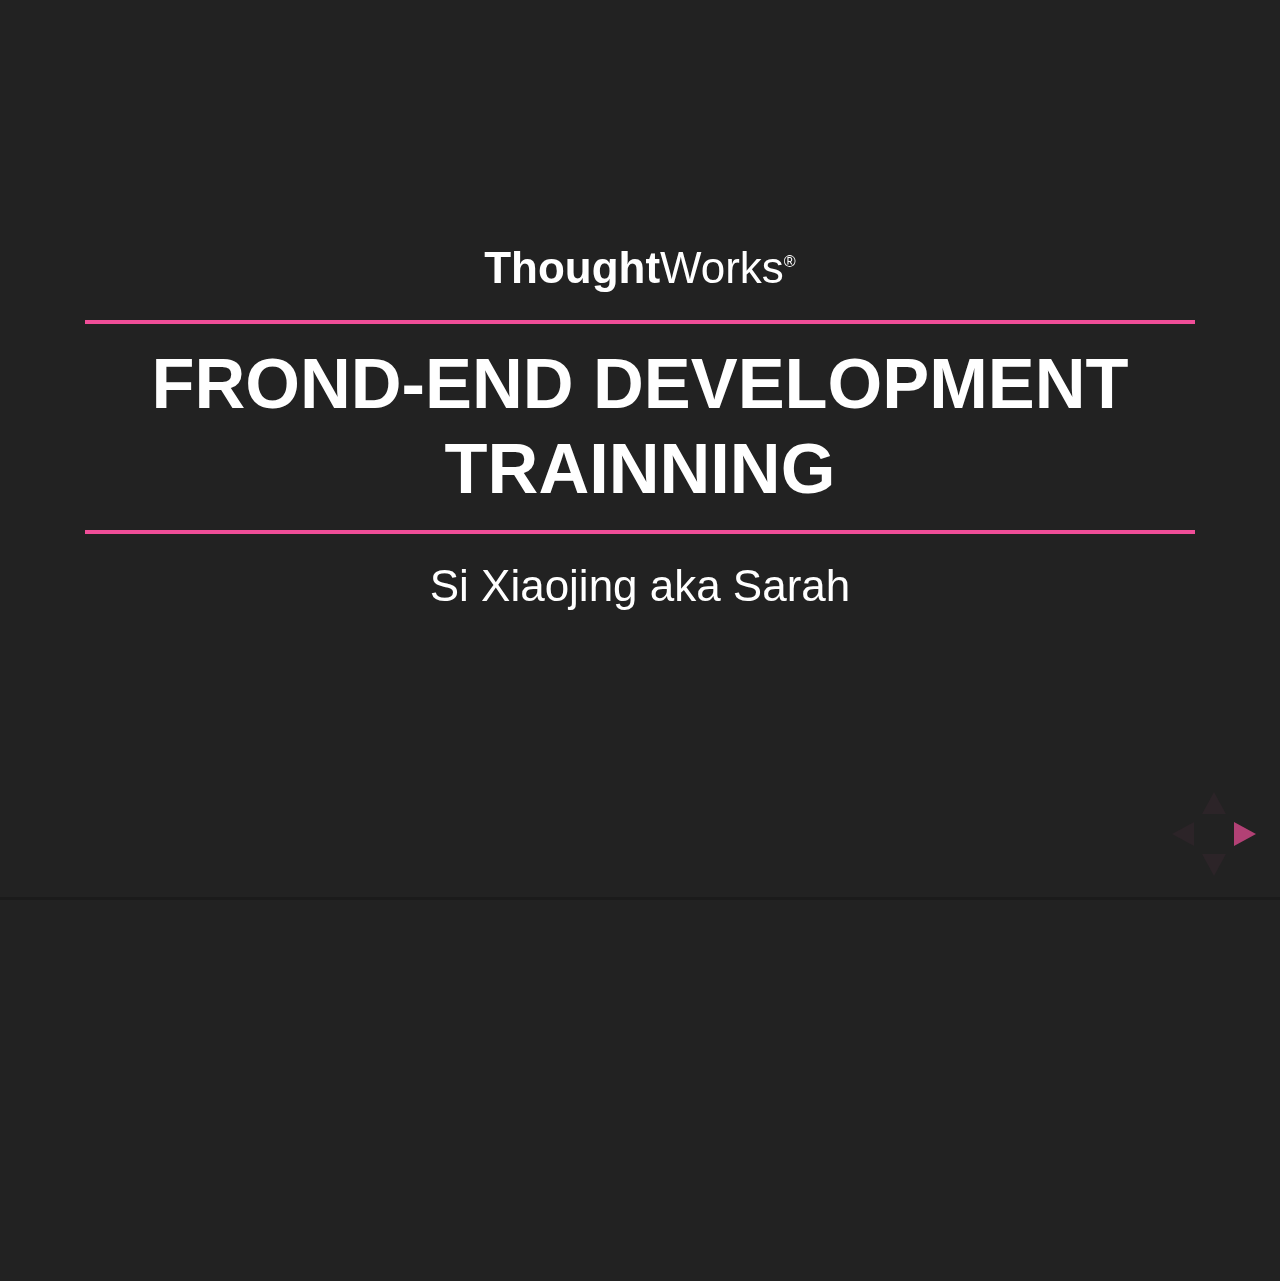
<file: index.html>
<!doctype html>
<html lang="en">

	<head>
		<meta charset="utf-8">

		<title>reveal.js - The HTML Presentation Framework</title>

		<meta name="description" content="A framework for easily creating beautiful presentations using HTML">
		<meta name="author" content="Hakim El Hattab">

		<meta name="apple-mobile-web-app-capable" content="yes" />
		<meta name="apple-mobile-web-app-status-bar-style" content="black-translucent" />

		<meta name="viewport" content="width=device-width, initial-scale=1.0, maximum-scale=1.0, user-scalable=no, minimal-ui">

		<link rel="stylesheet" href="css/reveal.css">
		<link rel="stylesheet" href="css/theme/black.css" id="theme">
		<link rel="stylesheet" href="css/pink-theme.css" id="theme">


		<!-- Code syntax highlighting -->
		<link rel="stylesheet" href="lib/css/zenburn.css">

		<!-- Printing and PDF exports -->
		<script>
			var link = document.createElement( 'link' );
			link.rel = 'stylesheet';
			link.type = 'text/css';
			link.href = window.location.search.match( /print-pdf/gi ) ? 'css/print/pdf.css' : 'css/print/paper.css';
			document.getElementsByTagName( 'head' )[0].appendChild( link );
		</script>

		<!--[if lt IE 9]>
		<script src="lib/js/html5shiv.js"></script>
		<![endif]-->
	</head>

	<body>

		<div class="reveal">

			<!-- Any section element inside of this container is displayed as a slide -->
			<div class="slides">
				<section>
					<p><strong>Thought</strong>Works<sup style="font-size: 14px">&reg;</sup></p>
					<h2>Frond-end development trainning</h2>
      		<p>Si Xiaojing aka Sarah</p>
				</section>

				<section>
					<h4>Agenda</h4>
					<table>
						<thead>
							<tr>
								<th></th>
								<th>Apr 8</th>
								<th>Apr 9</th>
								<th>Apr 10</th>
							</tr>
						</thead>
						<tbody>
							<tr>
								<td>Morning</td>
								<td><a href="js-101.html">Javascript 101</a></td>
								<td><a href="js-libraries.html">Javascript libraries</a></td>
								<td><a href="testable-js.html">Testable Javascript</a></td>
							</tr>
							<tr>
								<td>Afternoon</td>
								<td><a href="index.html#/3">Review HTML & CSS</a></td>
								<td><a href="oocss.html">OOCSS</a></td>
								<td>UI test</td>
							</tr>
						</tbody>
					</table>
				</section>

				<section>
					<h2>Ice breaker</h2>
					<div>20 mintues</div>
				</section>
				
				<section>
					<h2>Review HTML & CSS</h2>
				</section>

				<section>
					<section>
						<h3>Find Redundant css</h3>
					</section>
					<section>
						<div>No. 1</div>
							<div data-markdown>
								<script type="text/template">
								```xml
									<div>Hello world.</div>			
								```
								```CSS
									float: left;
									display: block;
									height: 100px;
									left: 100px;
									background-color: #f04e98;
								```
								</script>
							</div>	
							<a href="examples.html" target="_blank">Example</a>
					</section>
					<section>
						<div>No. 2</div>
						<div data-markdown>
							<script type="text/template">
							```html
								<span>Hello world.</span>			
							```
							```CSS
								height: 100px;
								width: 100px;
								line-height: 100px; 
								background-color: #f04e98;
							```
							</script>
						</div>	
						<a href="examples.html" target="_blank">Example</a>
					</section>
					<section>
						<div>No. 3</div>
						<div data-markdown>
							<script type="text/template">
							```html
								<span>Hello world.</span>			
							```
							```CSS
								position: absolute;
								display: block;
								top: 330px;
								width: 100px;
								right: 100px;
								line-height: 100px;  
							```
							</script>
						</div>	
						<p>
						<a href="examples.html" target="_blank">Example</a>
						</p>
						<span class="fragment">position absolute and fixed change element behaviour to an inline-block element, but position relative won't.</span>			
					</section>

				</section>

				<section>
					<section>
						<h3>Guess where is it</h3>
					</section>
					<section>
						<h4>No. 4</h4>
						<div data-markdown>
							<script type="text/template">
							```html
								<div>Hello world.</div>			
							```
							```CSS
								position: relative;
								float: right;
								right: 10px;
								top: 50px;
								left: 0;
								width: 100px;
								height: 100px;
								background-color: #f04e98;
							```
							</script>
						</div>	
						<img src="images/position1.jpg" height="200px" alt="">
						<img src="images/position2.jpg" alt="" height="200px">
						<img src="images/position3.jpg" alt="" height="200px">
						<div>
							<a href="examples.html" target="_blank">Example</a>
						</div>
						<small class="fragment">
							top, left attributes have higher priority than right, bottom.
						</small>

					</section>
					<section>
						<h4>No. 5</h4>
						<div data-markdown>
		          <script type="text/template">
		            ```html
		             	<div>You</div>
		             	<p style="float:left">I</p>
		             	<p>She</p>
		            ```
		          </script>							
						</div>					
						<ul >
							<li style="list-style:none">A. Left side of You</li>
							<li style="list-style:none">B. Right side of You</li>
							<li style="list-style:none">C. Left side of She</li>
							<li style="list-style:none">D. Sit alone in second row</li>
						</ul>
						<div class="fragment">
							<a href="examples.html" target="_blank">Example</a>
						</div>
						<p class="fragment">C</p>
						
					</section>
					<section class="guess-box">
						<p>What's box size</p>
						<div data-markdown>
							```css
							display: block;
							margin: 10px 30px;
							border: 5px solid red;
							padding: 5px 15px;
							height: 30px;
							width: 100px;
							```
						</div>
						<ul class="puzzle">
							<li>A.140*50</li>
							<li>B.200*70</li>
							<li>C.120*40</li>
							<li>D.Uncertain</li>
						</ul>
						<p class="fragment">A</p>						
					</section>
				</section>

			</div>

		</div>

		<script src="lib/js/head.min.js"></script>
		<script src="js/reveal.js"></script>

		<script>

			// Full list of configuration options available at:
			// https://github.com/hakimel/reveal.js#configuration
			Reveal.initialize({
				controls: true,
				progress: true,
				history: true,
				center: true,

				transition: 'slide', // none/fade/slide/convex/concave/zoom

				// Optional reveal.js plugins
				dependencies: [
					{ src: 'lib/js/classList.js', condition: function() { return !document.body.classList; } },
					{ src: 'plugin/markdown/marked.js', condition: function() { return !!document.querySelector( '[data-markdown]' ); } },
					{ src: 'plugin/markdown/markdown.js', condition: function() { return !!document.querySelector( '[data-markdown]' ); } },
					{ src: 'plugin/highlight/highlight.js', async: true, condition: function() { return !!document.querySelector( 'pre code' ); }, callback: function() { hljs.initHighlightingOnLoad(); } },
					{ src: 'plugin/zoom-js/zoom.js', async: true },
					{ src: 'plugin/notes/notes.js', async: true }
				]
			});

		</script>

	</body>
</html>
</file>
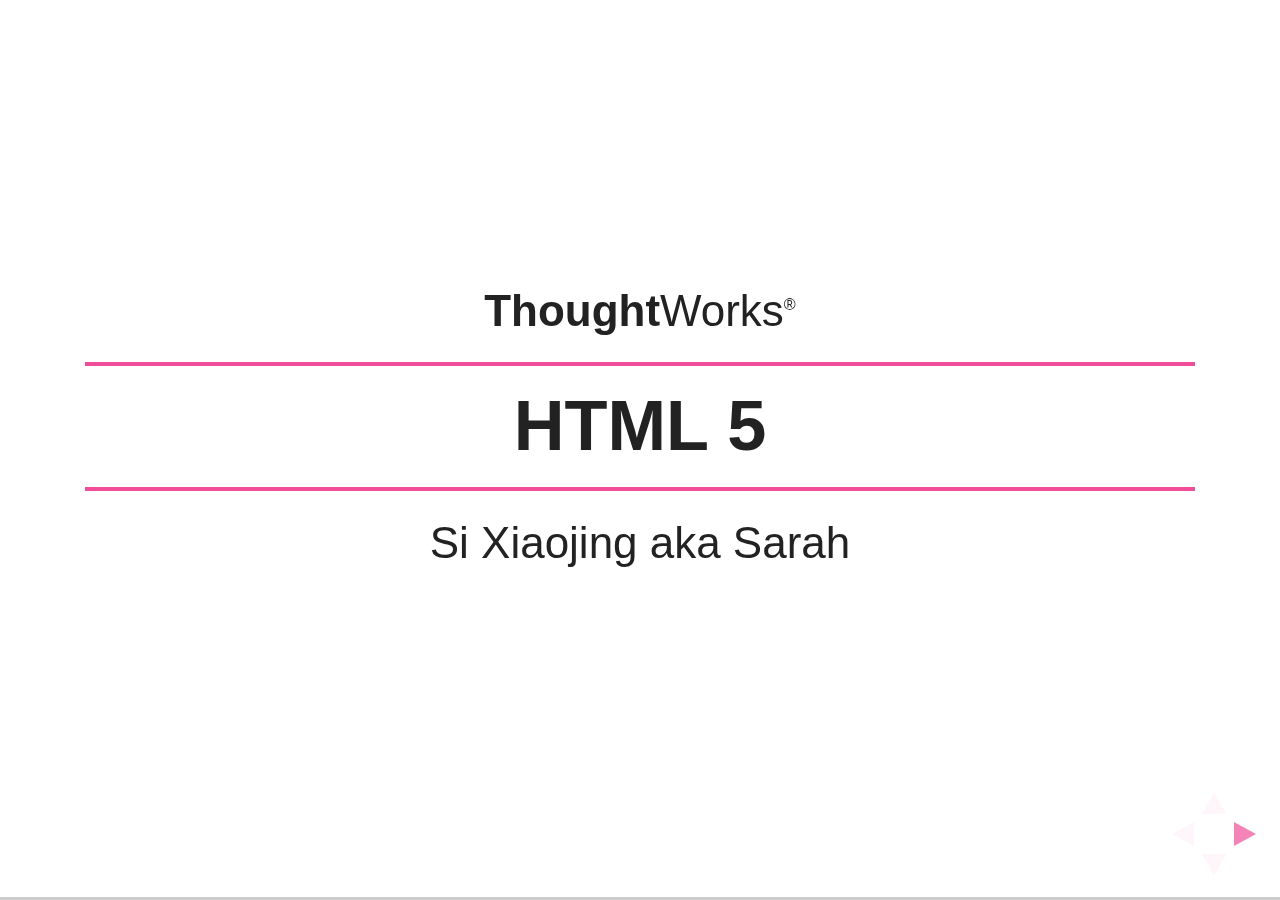
<file: html5.html>
<!doctype html>
<html lang="en">

	<head>
		<meta charset="utf-8">

		<title>reveal.js - The HTML Presentation Framework</title>

		<meta name="description" content="A framework for easily creating beautiful presentations using HTML">
		<meta name="author" content="Hakim El Hattab">

		<meta name="apple-mobile-web-app-capable" content="yes" />
		<meta name="apple-mobile-web-app-status-bar-style" content="black-translucent" />

		<meta name="viewport" content="width=device-width, initial-scale=1.0, maximum-scale=1.0, user-scalable=no, minimal-ui">

		<link rel="stylesheet" href="css/reveal.css">
		<link rel="stylesheet" href="css/theme/white.css" id="theme">
		<link rel="stylesheet" href="css/pink-theme.css" id="theme">


		<!-- Code syntax highlighting -->
		<link rel="stylesheet" href="lib/css/zenburn.css">

		<!-- Printing and PDF exports -->
		<script>
			var link = document.createElement( 'link' );
			link.rel = 'stylesheet';
			link.type = 'text/css';
			link.href = window.location.search.match( /print-pdf/gi ) ? 'css/print/pdf.css' : 'css/print/paper.css';
			document.getElementsByTagName( 'head' )[0].appendChild( link );
		</script>

		<!--[if lt IE 9]>
		<script src="lib/js/html5shiv.js"></script>
		<![endif]-->
	</head>

	<body>

		<div class="reveal">

			<!-- Any section element inside of this container is displayed as a slide -->
			<div class="slides">
				<section>
					<p><strong>Thought</strong>Works<sup style="font-size: 14px">&reg;</sup></p>
					<h2>HTML 5</h2>
      		<p>Si Xiaojing aka Sarah</p>
				</section>
				<section>
					<h3>editable content</h3>
					<p contenteditable>Hi, try to modify me~~~</p>
				</section>

				<section>
					<h3>HTML Web store</h3>
					<p>localStorage</p>
					<p>sessionStorage</p>
				</section>


				<section>
					<h3>More input type</h3>
					<ul>
						<li>email</li>
						<li>url</li>
						<li>number</li>
						<li>Date</li>
						<li>range</li>
						<li>search</li>
						<li>color</li>
						<li>file</li>
					</ul>
					<p>
						<a target="_blank" href="./examples.html">Example</a>
					</p>
				</section>

				<section>
					<h3>more input attribute</h3>
					<ul>
						<li>autofocus</li>
						<li>multiple</li>
						<li>placeholder</li>
						<li>required</li>
					</ul>
				</section>

				<section>
					<h3>Drag and Drop</h3>
					<style type="text/css">
					#div1, #div2{
						float:left; width:400px; height:400px; margin:10px;padding:10px;border:1px solid #aaaaaa;
					}
					</style>
					<script type="text/javascript">
						function allowDrop(ev){
							ev.preventDefault();
						}
						function drag(ev){
							ev.dataTransfer.setData("Text",ev.target.id);
						}
						function drop(ev){
							ev.preventDefault();
							var data=ev.dataTransfer.getData("Text");
							ev.target.appendChild(document.getElementById(data));
						}
					</script>
				<div id="div1" ondrop="drop(event)" ondragover="allowDrop(event)">
  			<img src="images/sucks.jpg" draggable="true" ondragstart="drag(event)" id="drag1" />
				</div>
				<div id="div2" ondrop="drop(event)" ondragover="allowDrop(event)"></div>

				</section>

				<section>
					<h3>SVG</h3>
					<div>Scalable Vector Graphics</div>
					<div class="fragment">
					<svg xmlns="http://www.w3.org/2000/svg" version="1.1" height="190">
						<polygon points="100,10 40,180 190,60 10,60 160,180"
					style="fill:#f6eb61;stroke:#f04e98;stroke-width:5;fill-rule:evenodd;" />
					</svg>
					</div>	
				</section>
				
				<section>
					<h3>Canvas</h3>
					<canvas id="myCanvas1"></canvas>
    			<canvas id="myCanvas2"></canvas>
    			<script>
						var c1=document.getElementById("myCanvas1");
						var cxt1=c1.getContext("2d");
						cxt1.fillStyle="#f6eb61";
						cxt1.fillRect(0,0,150,75);

						var c2=document.getElementById("myCanvas2");
						var cxt2=c2.getContext("2d");
						cxt2.moveTo(10,10);
						cxt2.lineTo(150,50);
						cxt2.lineTo(10,50);
						cxt2.stroke();
    			</script>
				</section>
				
				<section>
					<h3>HTML5 Geolocation</h3>
					<p>getCurrentPosition() </p>
					<p>showPosition()</p>
					<img src="images/geolocation.png" alt="">
				</section>

				<section>
					<h3>Thank You</h3>
					<p>Reference: w3school</p>

				</section>

			</div>

		</div>

		<script src="lib/js/head.min.js"></script>
		<script src="js/reveal.js"></script>

		<script>

			// Full list of configuration options available at:
			// https://github.com/hakimel/reveal.js#configuration
			Reveal.initialize({
				controls: true,
				progress: true,
				history: true,
				center: true,

				transition: 'slide', // none/fade/slide/convex/concave/zoom

				// Optional reveal.js plugins
				dependencies: [
					{ src: 'lib/js/classList.js', condition: function() { return !document.body.classList; } },
					{ src: 'plugin/markdown/marked.js', condition: function() { return !!document.querySelector( '[data-markdown]' ); } },
					{ src: 'plugin/markdown/markdown.js', condition: function() { return !!document.querySelector( '[data-markdown]' ); } },
					{ src: 'plugin/highlight/highlight.js', async: true, condition: function() { return !!document.querySelector( 'pre code' ); }, callback: function() { hljs.initHighlightingOnLoad(); } },
					{ src: 'plugin/zoom-js/zoom.js', async: true },
					{ src: 'plugin/notes/notes.js', async: true }
				]
			});

		</script>

	</body>
</html>
</file>
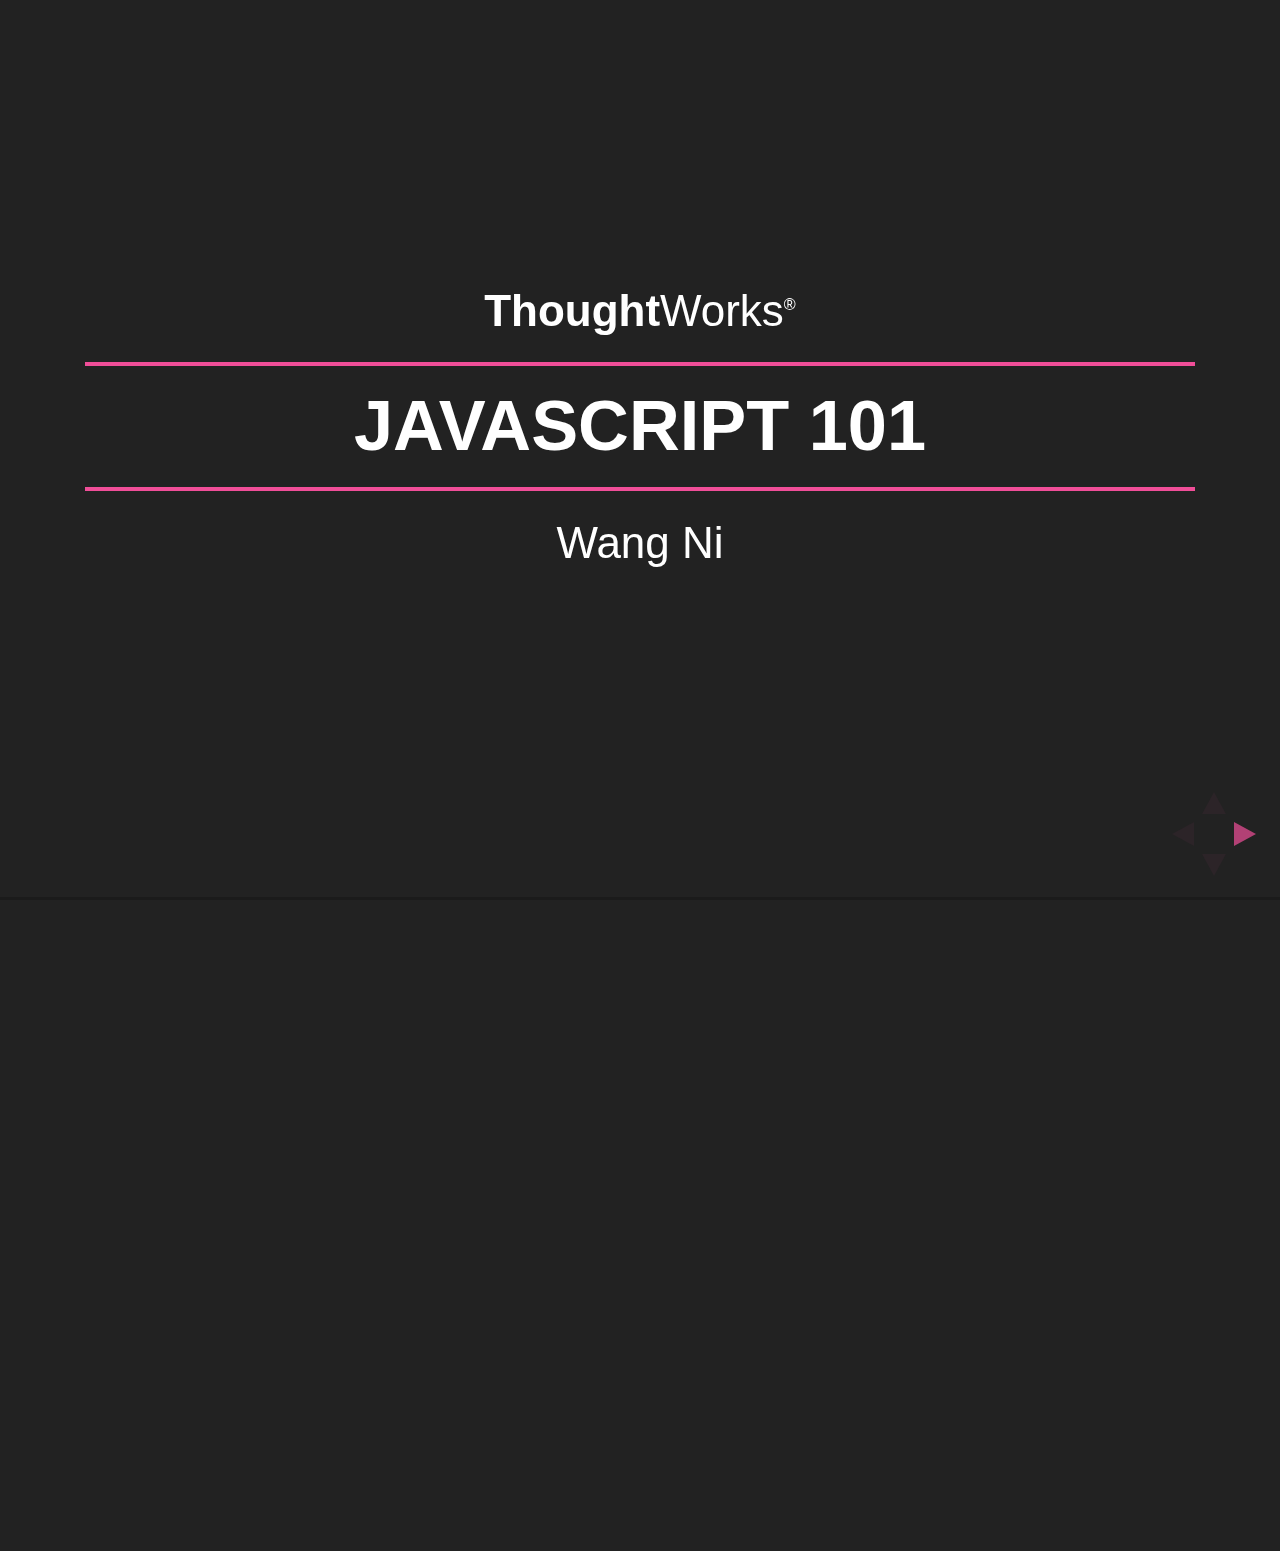
<file: js.html>
<!doctype html>
<html lang="en">

	<head>
		<meta charset="utf-8">

		<title>JavaScript 101</title>

		<meta name="description" content="A presentation for JavaScript beginers">
		<meta name="author" content="Hakim El Hattab">

		<meta name="apple-mobile-web-app-capable" content="yes" />
		<meta name="apple-mobile-web-app-status-bar-style" content="black-translucent" />

		<meta name="viewport" content="width=device-width, initial-scale=1.0, maximum-scale=1.0, user-scalable=no, minimal-ui">

		<link rel="stylesheet" href="css/reveal.css">
		<link rel="stylesheet" href="css/theme/black.css" id="theme">
		<link rel="stylesheet" href="css/pink-theme.css" id="theme">


		<!-- Code syntax highlighting -->
		<link rel="stylesheet" href="lib/css/zenburn.css">

		<!-- Printing and PDF exports -->
		<script>
			var link = document.createElement( 'link' );
			link.rel = 'stylesheet';
			link.type = 'text/css';
			link.href = window.location.search.match( /print-pdf/gi ) ? 'css/print/pdf.css' : 'css/print/paper.css';
			document.getElementsByTagName( 'head' )[0].appendChild( link );
		</script>

		<!--[if lt IE 9]>
		<script src="lib/js/html5shiv.js"></script>
		<![endif]-->
	</head>

	<body>

		<div class="reveal">

			<!-- Any section element inside of this container is displayed as a slide -->
			<div class="slides">
				<section>
					<p><strong>Thought</strong>Works<sup style="font-size: 14px">&reg;</sup></p>
					<h2>JavaScript 101</h2>
      		<p>Wang Ni</p>
				</section>

				<section>
					<section>
						<h3>What is JavaScript ?</h3>
						<p>JS .....blabla</p>
					</section>

					<section>
						<h3>Key Words</h3>
						<p>High-order Functions</p>
						<p>Dynamic Language</p>
						<p>Closure ???</p>
						<p>Ajax</p>
						<p>...</p>
					</section>

					<section>
						<h3>Example</h3>
						<div data-markdown>
							<script type="text/template">
							```JS
							function someJSCode(){
								var thisIsAVariable = "";
								Array
								how to run it?
							}
							```
							</script>
						</div>
					</section>
				</section>

				<section>
					<section>
						<h3>DOM</h3>
						<p></p>
					</section>

					<section>
						<h3>DOM Mulpilate</h3>
					</section>

					<section>
						<h3>Example</h3>
						<p>Element</p>
						<p>alert</p>
						<p>...</p>
					</section>
				</section>

				<section>
					<h3>Dojo</h3>
					<p>TDD ??</p>
					<p>DOM</p>
				</section>

				<section>
					<p><strong>Thought</strong>Works<sup style="font-size: 14px">&reg;</sup></p>
					<h2>JavaScript Libraries</h2>
					<p>Wang Ni</p>
				</section>

				<section>
					<section>
						<h3>underscore.js</h3>
					</section>
				</section>


				<section>
					<section>
						<h3>jQuery</h3>
					</section>
				</section>

				<section>
					<section>
						<h3>Jasmine</h3>
					</section>
				</section>

				<section>
					<h3>Dojo</h3>
				</section>
			</div>
		</div>

		<script src="lib/js/head.min.js"></script>
		<script src="js/reveal.js"></script>

		<script>

			// Full list of configuration options available at:
			// https://github.com/hakimel/reveal.js#configuration
			Reveal.initialize({
				controls: true,
				progress: true,
				history: true,
				center: true,

				transition: 'slide', // none/fade/slide/convex/concave/zoom

				// Optional reveal.js plugins
				dependencies: [
					{ src: 'lib/js/classList.js', condition: function() { return !document.body.classList; } },
					{ src: 'plugin/markdown/marked.js', condition: function() { return !!document.querySelector( '[data-markdown]' ); } },
					{ src: 'plugin/markdown/markdown.js', condition: function() { return !!document.querySelector( '[data-markdown]' ); } },
					{ src: 'plugin/highlight/highlight.js', async: true, condition: function() { return !!document.querySelector( 'pre code' ); }, callback: function() { hljs.initHighlightingOnLoad(); } },
					{ src: 'plugin/zoom-js/zoom.js', async: true },
					{ src: 'plugin/notes/notes.js', async: true }
				]
			});

		</script>

	</body>
</html>
</file>
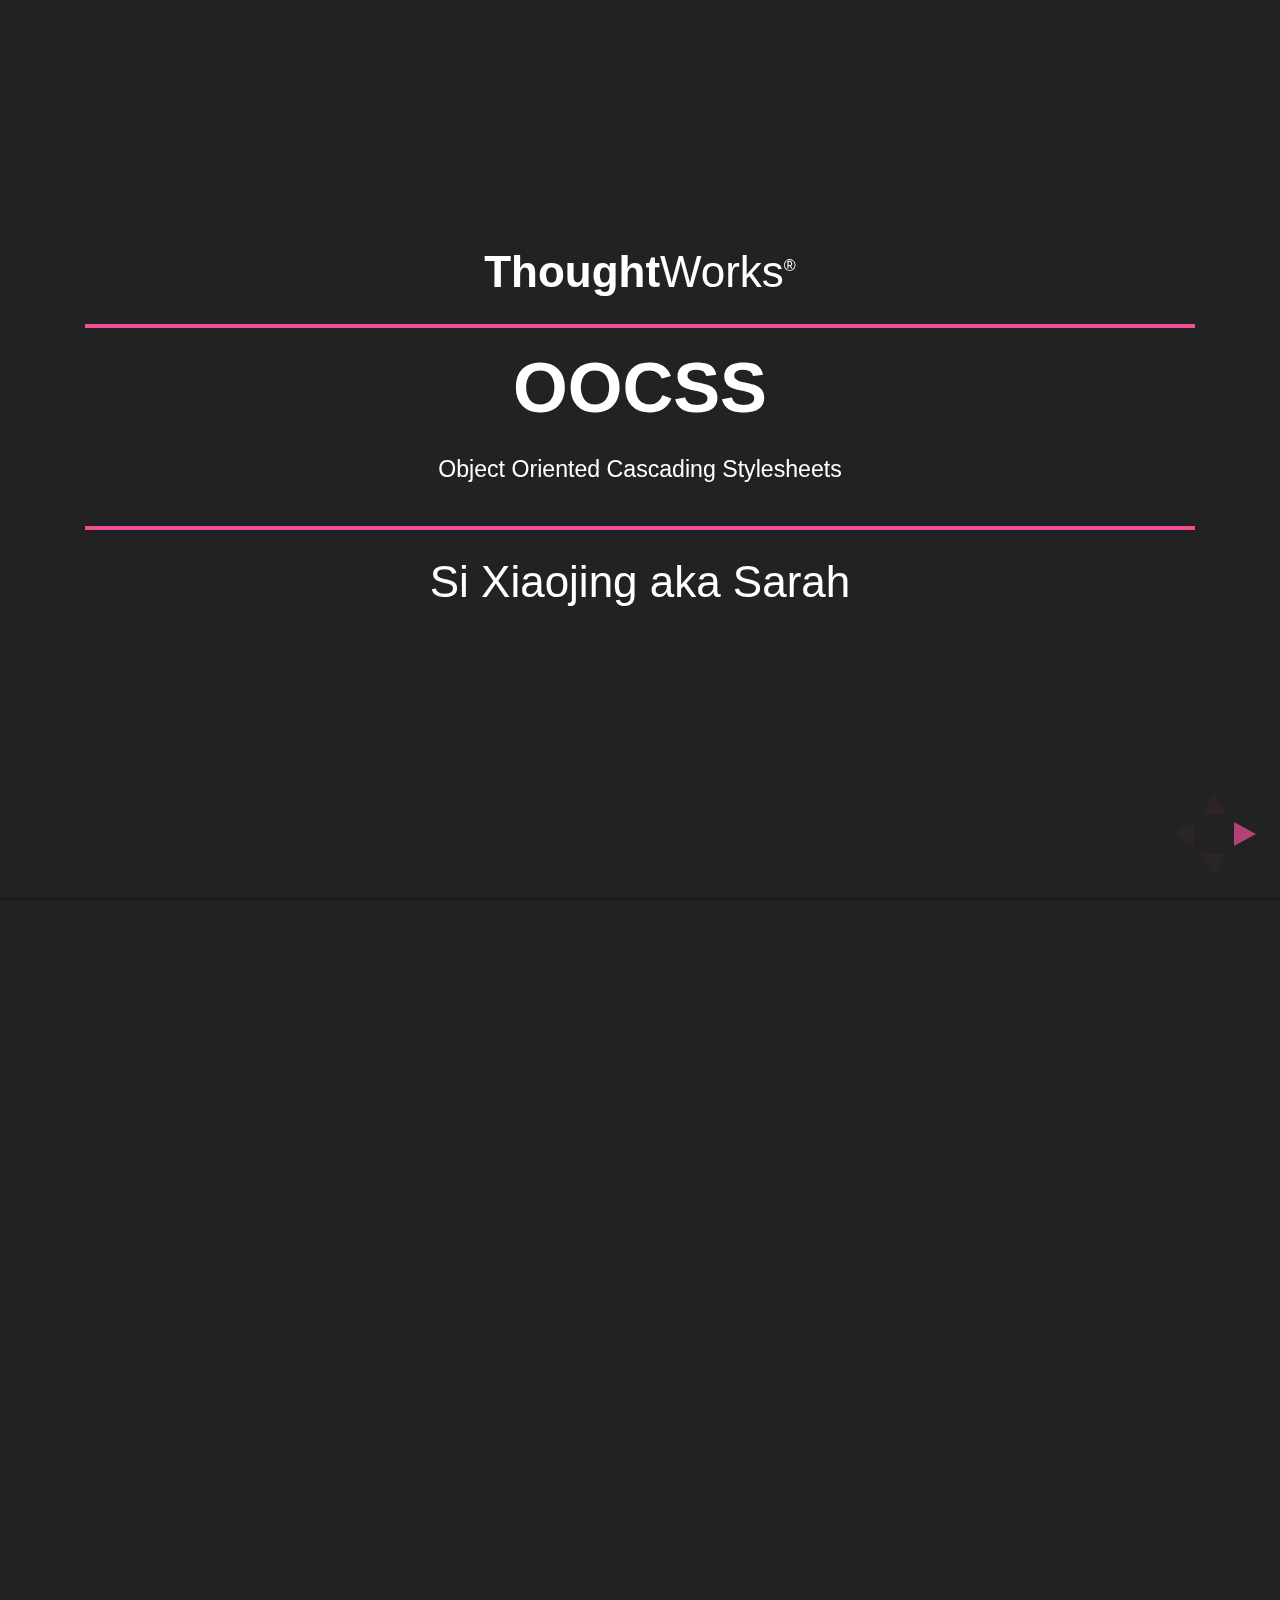
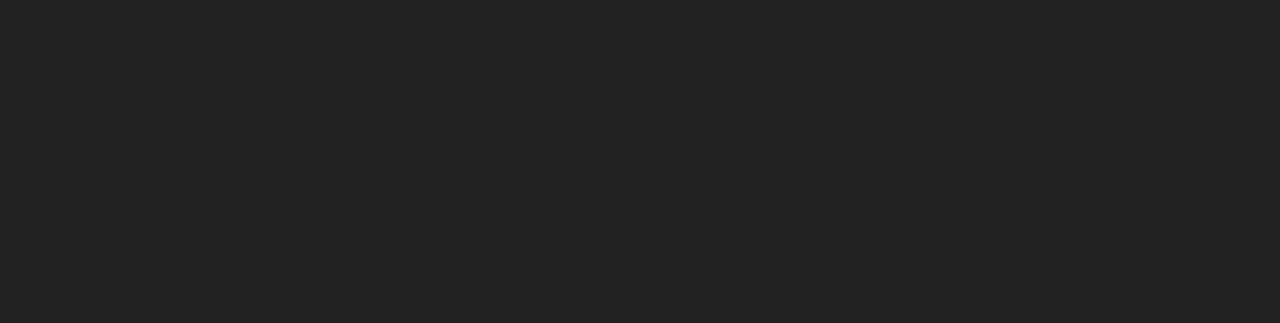
<file: oocss.html>
<!doctype html>
<html lang="en">

	<head>
		<meta charset="utf-8">

		<title>reveal.js - The HTML Presentation Framework</title>

		<meta name="description" content="A framework for easily creating beautiful presentations using HTML">
		<meta name="author" content="Hakim El Hattab">

		<meta name="apple-mobile-web-app-capable" content="yes" />
		<meta name="apple-mobile-web-app-status-bar-style" content="black-translucent" />

		<meta name="viewport" content="width=device-width, initial-scale=1.0, maximum-scale=1.0, user-scalable=no, minimal-ui">

		<link rel="stylesheet" href="css/reveal.css">
		<link rel="stylesheet" href="css/theme/black.css" id="theme">
		<link rel="stylesheet" href="css/pink-theme.css" id="theme">


		<!-- Code syntax highlighting -->
		<link rel="stylesheet" href="lib/css/zenburn.css">

		<!-- Printing and PDF exports -->
		<script>
			var link = document.createElement( 'link' );
			link.rel = 'stylesheet';
			link.type = 'text/css';
			link.href = window.location.search.match( /print-pdf/gi ) ? 'css/print/pdf.css' : 'css/print/paper.css';
			document.getElementsByTagName( 'head' )[0].appendChild( link );
		</script>

		<!--[if lt IE 9]>
		<script src="lib/js/html5shiv.js"></script>
		<![endif]-->
	</head>

	<body>

		<div class="reveal">

			<!-- Any section element inside of this container is displayed as a slide -->
			<div class="slides">
				<section>
					<p><strong>Thought</strong>Works<sup style="font-size: 14px">&reg;</sup></p>
					<h2>OOCSS
						<p style="font-size: 20px;text-transform: capitalize;font-weight: normal">Object Oriented Cascading Stylesheets</p>
					</h2>
      		<p>Si Xiaojing aka Sarah</p>
				</section>

				<section>
					<h3>what is OOCSS</h3>
					<p class="fragment">A scalable, maintainable, semantic, and predictable approach to write css.</p>
				</section>

				<section>
					<section>
						<h3>Why do we need it?</h3>
						<p>What's wrong with css?</p>
					</section>
					<section>
						<p>Actually, nothing wrong with css. CSS is simple...easy to write and understand. </p>
						<p class="theme-color fragment" style="text-transform: uppercase;font-weight:bold;">But...</p>
						<p class="fragment">it is hard to use correctly and maintain.</p>
					</section>
					<section>
						<h3>repetition</h3>
						<p>Lots of floats, font-size references, heading levels repeated...</p>
					</section>
					<section>
						<h3>unmanageable</h3>
						<p>It may have started out well, but it finally become a mess...</p>
					</section>
					<section>
						<h3>weight war</h3>
						<img src="images/weight-war.jpg" width="500" alt="">
						<p>You need to add higer priority selector in order to win...</p>
					</section>
					<section>
						<h3>coupling</h3>
						<p>Your css is high relay on your HTML...</p>
					</section>		
					<section>
						<div>
						<h3>CSS sucks</h3>
						<p class="fragment">it's not css sucks, it's the way we use sucks.</p>
						<img src="images/sucks.jpg" alt="">
						</div>
					</section>
				</section>
				<section>
					<h2>OOCSS</h2>
					<p>
					The purpose of OOCSS is to encourage code reuse and ultimately, faster and more efficient stylesheets that are easier to add to and maintain.</p>
				</section>
				<section>
					<section>
					<h2>Looking for patterns</h2>						
					</section>
					<section>
						<img src="images/pattern1.jpg" alt="">
					</section>
					<section>
						<h3>Row pattern</h3>
						<img src="images/pattern2.jpg" width="700" alt="">
					</section>			
					<section>
						<h3>Past practise</h3>
						<img src="images/pattern3.jpg" width="600" alt="">
						<img class="fragment" src="images/pattern3-1.jpg" width="700" src="" alt="">
					</section>	
					<section>
						<h3>principles of OOCSS</h3>
						<ul>
							<li>Use single class</li>
							<li>Abstract module</li>
						</ul>
					</section>
					<section>
						<h3>row's purpose</h3>
						<img class="pull-left" src="images/pattern3-2.jpg" style="width: 45%;margin-right: 20px">
						<ul class="pull-left fragment" style="width: 45%;">
							<li>clear each row</li>
							<li>control width</li>
							<li>centeral align itself</li>
							<li class="fragment" style="margin-left: -20px;padding-left:0;">
								<div data-markdown>
								<script type="text/template">
								```css
								.row {
									width: 1024px;
									margin: 0 auto; 
									clear: both;
								}

								```
								</script>
								</div>

							</li>
						</ul>
						
					</section>
					<section>
						<img src="images/pattern1.jpg" alt="">
					</section>
					<section>
						<img src="images/pattern3-3.jpg" alt="">
					</section>
					<section>
						<h3>normal css</h3>
						<div data-markdown>
							<script type="text/template">
							```CSS
							.news {
								padding: 1em 0;
								background-color: blue;
							}
							.contact {
								padding: 1em 0;
								background-color: pink;
							}

							```
							</script>
						</div>
					</section>

					<section>
						<h3>abstract class</h3>
						<div data-markdown>
							<script type="text/template">
							```CSS
							.row-alt1 {
								padding: 1em 0;
								background-color: blue;
							}
							.row-alt2 {
								padding: 1em 0;
								background-color: pink;
							}

							```
							then
							```html
							<div class="row row-alt1"></div>
							<div class="row row-alt2"></div>

							```
							</script>
						</div>
					</section>
					<section>
						<h3>abstract even further</h3>
						<div data-markdown>
							<script type="text/template">
							```CSS
							.row-padding {
								padding: 1em 0;
							}
							.bg-blue {
								background-color: blue;						
							}
							.bg-pink {
								background-color: pink;
							}

							```
							```html
							<div class="row row-padding bg-blue"></div>
							<div class="row row-padding bg-pink"></div>

							```

							</script>
						</div>
					</section>

					<section>
						<h3>two concepts in oocss</h3>
						<p>primary module<br>  modifiers</p>
						<table class="fragment">
							<tr>
								<th>Primary module</th>
								<th>Modifier</th>
							</tr>
							<tr>
								<td>.row</td>
								<td>.row-padding<br>.row-alt1</td>
							</tr>
						</table>
						<p class="fragment">Modifiers should not rewrite any style of primary module</p>
					</section>
				</section>
				<section>
					<section>
						<h3>keep looking for patterns</h3>
					</section>
					<section>
						<img src="images/pattern1.jpg" alt="">
					</section>
					<section>
						<h3>pattern column</h3>
						<img src="images/pattern-column.jpg" width="600" alt="">
					</section>
					<section>
						<h3>pattern column</h3>
						<img src="images/pattern-column1.jpg" width="500" alt="">
					</section>
					<section>
						<h3>single class</h3>
						<img src="images/pattern-column2.jpg" width="500" alt="">
					</section>			
					<section>
						<h3>column's purpose</h3>
						<ul>
							<li>control width</li>
							<li>make element sit in one line</li>
							<li>control space between element</li>
						</ul>
					</section>			
					<section>
						<h3>pattern column</h3>
						<img src="images/pattern-column3.jpg" width="250" alt="">
						<p class="fragment">Can it be further abstracted?</p>
						<p class="fragment">Do we need it?</p>
					</section>
					<section>
						<h3>pattern column</h3>
						<img class="pull-left" src="images/pattern-column4.jpg" width="250" alt="">
						<div class="pull-left" style="width: 500px;" data-markdown>
							<script type="text/template">
							```html
							<div class="row">
								<div class="col col-2"></div>
								<div class="col col-2"></div>
							</div>
							<div class="row">
								<div class="col col-1"></div>
								<div class="col col-1"></div>
								<div class="col col-1"></div>
								<div class="col col-1"></div>
							</div>

							```
							</script>
						</div>
					</section>
					<section>
						<h3>final html</h3>
						<img src="images/pattern1.jpg" width="400" alt="">
						<img src="images/pattern-column5.jpg" width="400" alt="">
					</section>
		
				</section>
				<section>
					<section>
						<h3>grid system</h3>
						<p class="fragment">A structure comprising a series of horizontal and vertical lines, used to arrange content.</p>
					</section>
					<section>
						<h3>benifit for designers</h3>
						<p>Provide a easy and manageable way for you to structure and present content.</p>
						<a href="http://960.gs/" target="_blank">
						<img src="images/960grid.jpg" width="500" alt="">
						</a>
					</section>
					<section>
						<h3>benifit for developers</h3>
						<p>Easily build a layout</p>
						<img style="border: none;" src="images/grid.jpg" width="900" alt="">
					</section>
				</section>
				<section>
					<h3>More pattern</h3>
					<img src="images/box-pattern.jpg" width="500" alt="">
				</section>

			</div>

		</div>

		<script src="lib/js/head.min.js"></script>
		<script src="js/reveal.js"></script>

		<script>

			// Full list of configuration options available at:
			// https://github.com/hakimel/reveal.js#configuration
			Reveal.initialize({
				controls: true,
				progress: true,
				history: true,
				center: true,

				transition: 'slide', // none/fade/slide/convex/concave/zoom

				// Optional reveal.js plugins
				dependencies: [
					{ src: 'lib/js/classList.js', condition: function() { return !document.body.classList; } },
					{ src: 'plugin/markdown/marked.js', condition: function() { return !!document.querySelector( '[data-markdown]' ); } },
					{ src: 'plugin/markdown/markdown.js', condition: function() { return !!document.querySelector( '[data-markdown]' ); } },
					{ src: 'plugin/highlight/highlight.js', async: true, condition: function() { return !!document.querySelector( 'pre code' ); }, callback: function() { hljs.initHighlightingOnLoad(); } },
					{ src: 'plugin/zoom-js/zoom.js', async: true },
					{ src: 'plugin/notes/notes.js', async: true }
				]
			});

		</script>

	</body>
</html>
</file>
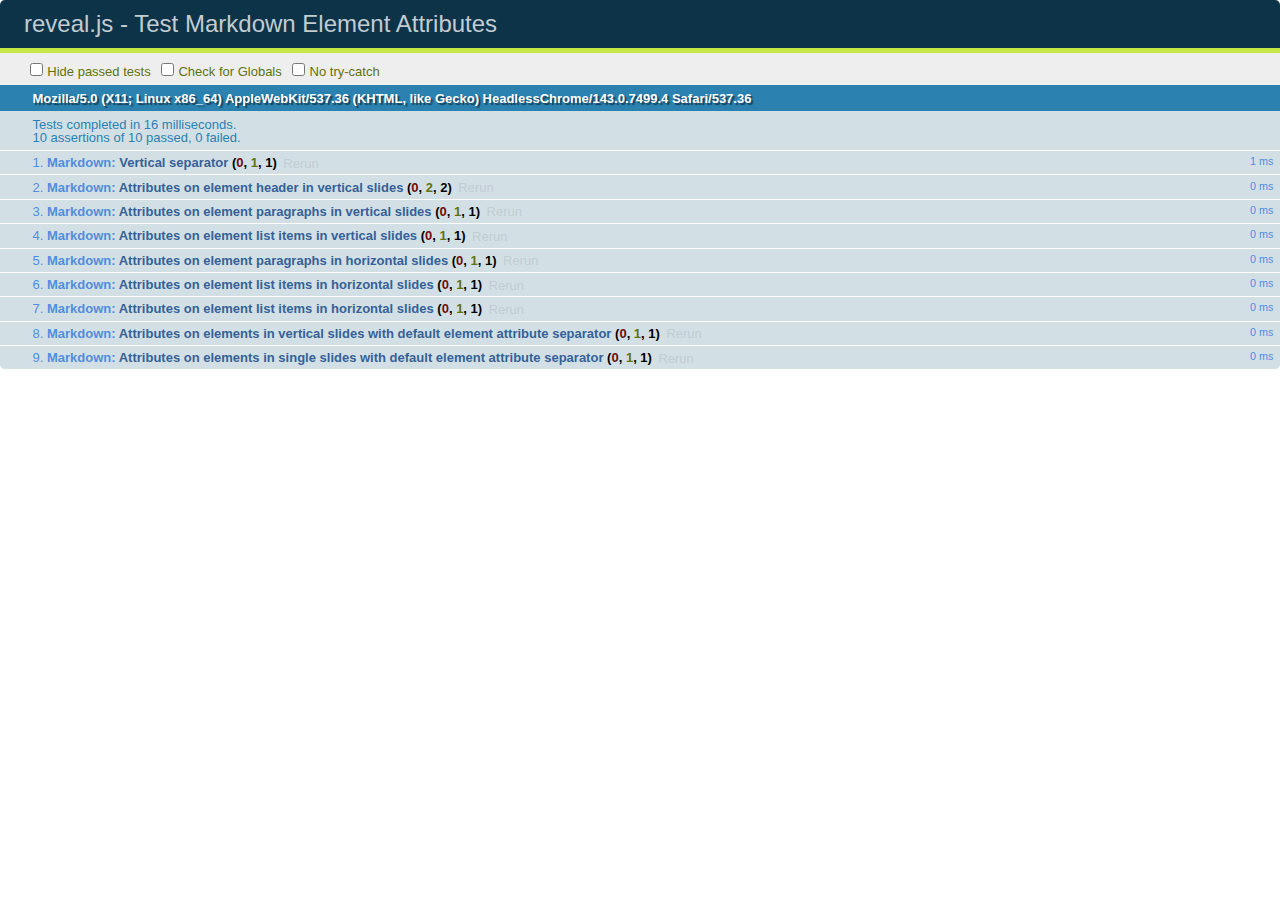
<file: test/test-markdown-element-attributes.html>
<!doctype html>
<html lang="en">

	<head>
		<meta charset="utf-8">

		<title>reveal.js - Test Markdown Element Attributes</title>

		<link rel="stylesheet" href="../css/reveal.css">
		<link rel="stylesheet" href="qunit-1.12.0.css">
	</head>

	<body style="overflow: auto;">

		<div id="qunit"></div>
		<div id="qunit-fixture"></div>

		<div class="reveal" style="display: none;">

			<div class="slides">

				<!-- <section data-markdown="example.md" data-separator="^\n\n\n" data-separator-vertical="^\n\n"></section> -->

				<!-- Slides are separated by newline + three dashes + newline, vertical slides identical but two dashes -->
				<section data-markdown data-separator="^\n---\n$" data-separator-vertical="^\n--\n$" data-element-attributes="{_\s*?([^}]+?)}">>
					<script type="text/template">
						## Slide 1.1
						<!-- {_class="fragment fade-out" data-fragment-index="1"} -->

						--

						## Slide 1.2
						<!-- {_class="fragment shrink"} -->

						Paragraph 1
						<!-- {_class="fragment grow"} -->

						Paragraph 2
						<!-- {_class="fragment grow"} -->

						- list item 1 <!-- {_class="fragment roll-in"} -->
						- list item 2 <!-- {_class="fragment roll-in"} -->
						- list item 3 <!-- {_class="fragment roll-in"} -->


						---

						## Slide 2


						Paragraph 1.2  
						multi-line <!-- {_class="fragment highlight-red"} -->

						Paragraph 2.2 <!-- {_class="fragment highlight-red"} -->

						Paragraph 2.3 <!-- {_class="fragment highlight-red"} -->

						Paragraph 2.4 <!-- {_class="fragment highlight-red"} -->

						- list item 1 <!-- {_class="fragment highlight-green"} -->
						- list item 2<!-- {_class="fragment highlight-green"} -->
						- list item 3<!-- {_class="fragment highlight-green"} -->
						- list item 4
						<!-- {_class="fragment highlight-green"} -->
						- list item 5<!-- {_class="fragment highlight-green"} -->

						Test

						![Example Picture](examples/assets/image2.png)
						<!-- {_class="reveal stretch"} -->

					</script>
				</section>



				<section 	data-markdown data-separator="^\n\n\n"
									data-separator-vertical="^\n\n"
									data-separator-notes="^Note:"
									data-charset="utf-8">
					<script type="text/template">
						# Test attributes in Markdown with default separator
						## Slide 1 Def <!-- .element: class="fragment highlight-red" data-fragment-index="1" -->


						## Slide 2 Def
						<!-- .element: class="fragment highlight-red" -->

					</script>
				</section>

				<section data-markdown>
				  <script type="text/template">
					## Hello world
					A paragraph
					<!-- .element: class="fragment highlight-blue" -->
				  </script>
				</section>

				<section data-markdown>
				  <script type="text/template">
					## Hello world

					Multiple  
					Line
					<!-- .element: class="fragment highlight-blue" -->
				  </script>
				</section>

				<section data-markdown>
				  <script type="text/template">
					## Hello world

					Test<!-- .element: class="fragment highlight-blue" -->

					More Test
				  </script>
				</section>


			</div>

		</div>

		<script src="../lib/js/head.min.js"></script>
		<script src="../js/reveal.js"></script>
		<script src="../plugin/markdown/marked.js"></script>
		<script src="../plugin/markdown/markdown.js"></script>
		<script src="qunit-1.12.0.js"></script>

		<script src="test-markdown-element-attributes.js"></script>

	</body>
</html>
</file>
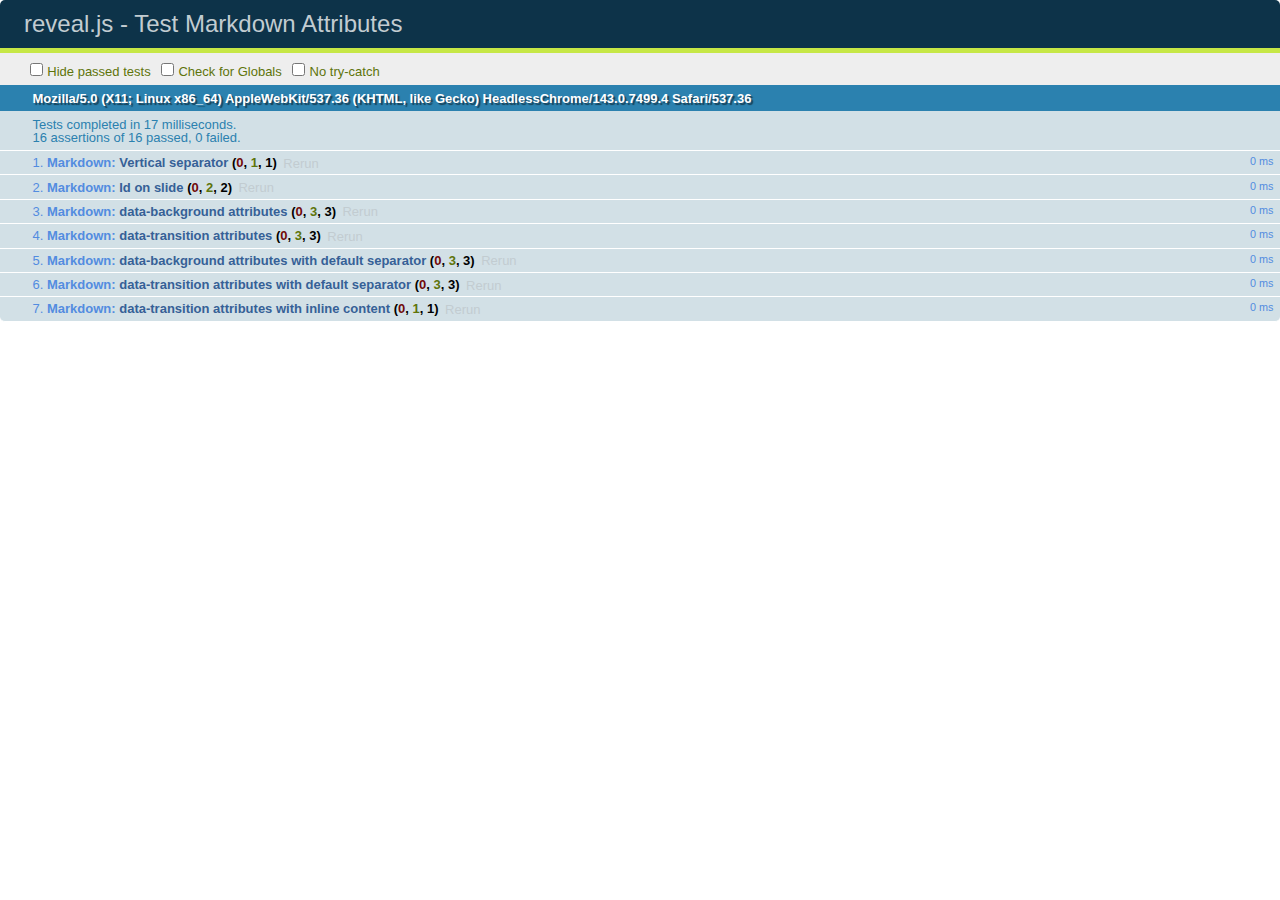
<file: test/test-markdown-slide-attributes.html>
<!doctype html>
<html lang="en">

	<head>
		<meta charset="utf-8">

		<title>reveal.js - Test Markdown Attributes</title>

		<link rel="stylesheet" href="../css/reveal.css">
		<link rel="stylesheet" href="qunit-1.12.0.css">
	</head>

	<body style="overflow: auto;">

		<div id="qunit"></div>
		<div id="qunit-fixture"></div>

		<div class="reveal" style="display: none;">

			<div class="slides">

				<!-- <section data-markdown="example.md" data-separator="^\n\n\n" data-separator-vertical="^\n\n"></section> -->

				<!-- Slides are separated by three lines, vertical slides by two lines, attributes are one any line starting with (spaces and) two dashes -->
				<section 	data-markdown data-separator="^\n\n\n"
									data-separator-vertical="^\n\n"
									data-separator-notes="^Note:"
									data-attributes="--\s(.*?)$"
									data-charset="utf-8">
					<script type="text/template">
						# Test attributes in Markdown
						## Slide 1



						## Slide 2
						<!-- -- id="slide2" data-transition="zoom" data-background="#A0C66B" -->


						## Slide 2.1
						<!-- -- data-background="#ff0000" data-transition="fade" -->


						## Slide 2.2
						[Link to Slide2](#/slide2)



						## Slide 3
						<!-- -- data-transition="zoom" data-background="#C6916B" -->



						## Slide 4
					</script>
				</section>

				<section 	data-markdown data-separator="^\n\n\n"
									data-separator-vertical="^\n\n"
									data-separator-notes="^Note:"
									data-charset="utf-8">
					<script type="text/template">
						# Test attributes in Markdown with default separator
						## Slide 1 Def



						## Slide 2 Def
						<!-- .slide: id="slide2def" data-transition="concave" data-background="#A7C66B" -->


						## Slide 2.1 Def
						<!-- .slide: data-background="#f70000" data-transition="page" -->


						## Slide 2.2 Def
						[Link to Slide2](#/slide2def)



						## Slide 3 Def
						<!-- .slide: data-transition="concave" data-background="#C7916B" -->



						## Slide 4
					</script>
				</section>

				<section data-markdown>
					<script type="text/template">
						<!-- .slide: data-background="#ff0000" -->
						## Hello world
					</script>
				</section>

				<section data-markdown>
					<script type="text/template">
						## Hello world
						<!-- .slide: data-background="#ff0000" -->
					</script>
				</section>

				<section data-markdown>
					<script type="text/template">
						## Hello world

						Test
						<!-- .slide: data-background="#ff0000" -->

						More Test
					</script>
				</section>

			</div>

		</div>

		<script src="../lib/js/head.min.js"></script>
		<script src="../js/reveal.js"></script>
		<script src="../plugin/markdown/marked.js"></script>
		<script src="../plugin/markdown/markdown.js"></script>
		<script src="qunit-1.12.0.js"></script>

		<script src="test-markdown-slide-attributes.js"></script>

	</body>
</html>
</file>
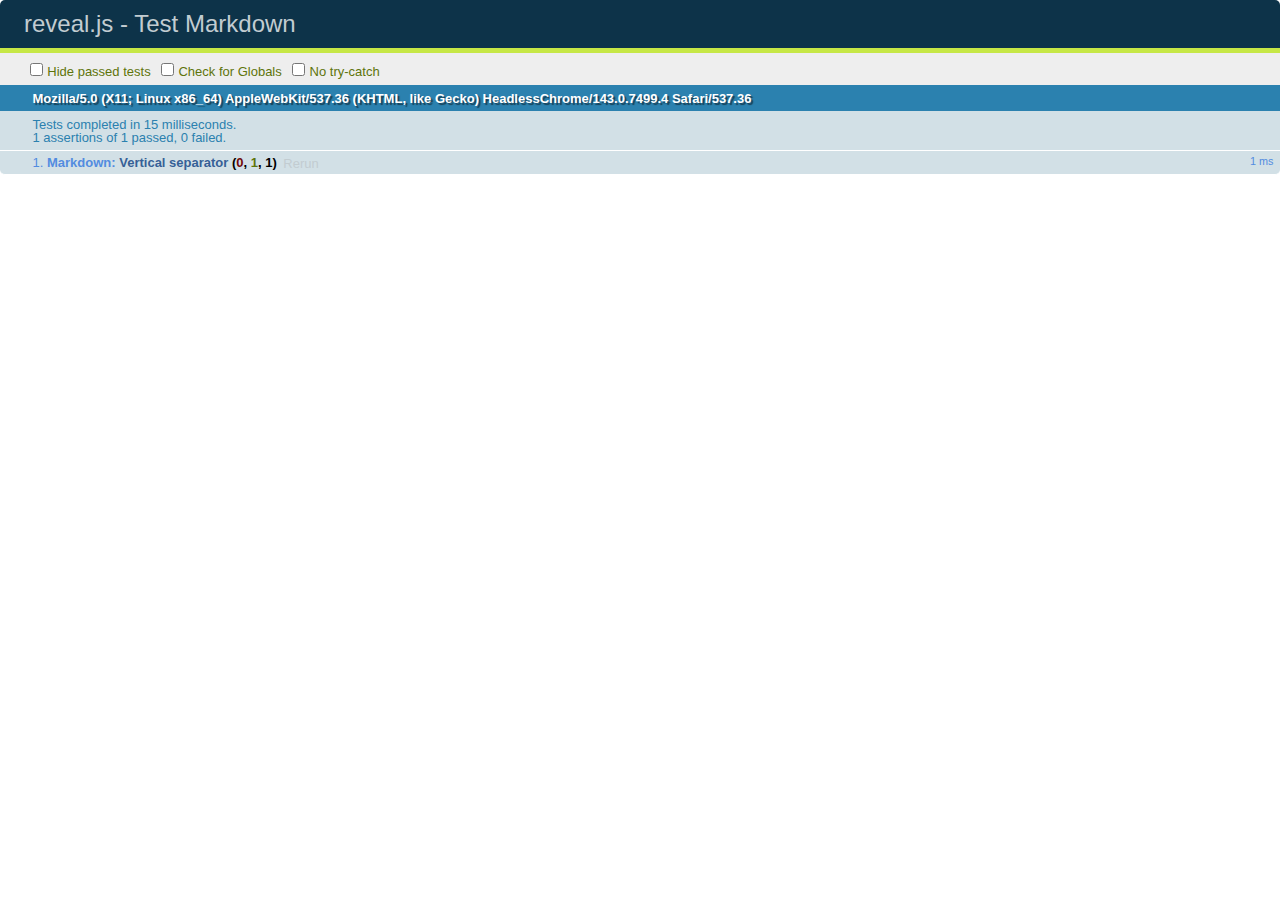
<file: test/test-markdown.html>
<!doctype html>
<html lang="en">

	<head>
		<meta charset="utf-8">

		<title>reveal.js - Test Markdown</title>

		<link rel="stylesheet" href="../css/reveal.css">
		<link rel="stylesheet" href="qunit-1.12.0.css">
	</head>

	<body style="overflow: auto;">

		<div id="qunit"></div>
  		<div id="qunit-fixture"></div>

		<div class="reveal" style="display: none;">

			<div class="slides">

				<!-- <section data-markdown="example.md" data-separator="^\n\n\n" data-separator-vertical="^\n\n"></section> -->

				<!-- Slides are separated by newline + three dashes + newline, vertical slides identical but two dashes -->
				<section data-markdown data-separator="^\n---\n$" data-separator-vertical="^\n--\n$">
					<script type="text/template">
						## Slide 1.1

						--

						## Slide 1.2

						---

						## Slide 2
					</script>
				</section>

			</div>

		</div>

		<script src="../lib/js/head.min.js"></script>
		<script src="../js/reveal.js"></script>
		<script src="../plugin/markdown/marked.js"></script>
		<script src="../plugin/markdown/markdown.js"></script>
		<script src="qunit-1.12.0.js"></script>

		<script src="test-markdown.js"></script>

	</body>
</html>
</file>
<file: css/theme/black.css>
@import url(../../lib/font/source-sans-pro/source-sans-pro.css);
/**
 * Black theme for reveal.js. This is the opposite of the 'white' theme.
 *
 * Copyright (C) 2015 Hakim El Hattab, http://hakim.se
 */
section.has-light-background, section.has-light-background h1, section.has-light-background h2, section.has-light-background h3, section.has-light-background h4, section.has-light-background h5, section.has-light-background h6 {
  color: #222; }

/*********************************************
 * GLOBAL STYLES
 *********************************************/
body {
  background: #222;
  background-color: #222; }

.reveal {
  font-family: 'Source Sans Pro', Helvetica, sans-serif;
  font-size: 38px;
  font-weight: normal;
  color: #fff; }

::selection {
  color: #fff;
  background: #bee4fd;
  text-shadow: none; }

.reveal .slides > section, .reveal .slides > section > section {
  line-height: 1.3;
  font-weight: inherit; }

/*********************************************
 * HEADERS
 *********************************************/
.reveal h1, .reveal h2, .reveal h3, .reveal h4, .reveal h5, .reveal h6 {
  margin: 0 0 20px 0;
  color: #fff;
  font-family: 'Source Sans Pro', Helvetica, sans-serif;
  font-weight: 600;
  line-height: 1.2;
  letter-spacing: normal;
  text-transform: uppercase;
  text-shadow: none;
  word-wrap: break-word; }

.reveal h1 {
  font-size: 2.5em; }

.reveal h2 {
  font-size: 1.6em; }

.reveal h3 {
  font-size: 1.3em; }

.reveal h4 {
  font-size: 1em; }

.reveal h1 {
  text-shadow: none; }

/*********************************************
 * OTHER
 *********************************************/
.reveal p {
  margin: 20px 0;
  line-height: 1.3; }

/* Ensure certain elements are never larger than the slide itself */
.reveal img, .reveal video, .reveal iframe {
  max-width: 95%;
  max-height: 95%; }

.reveal strong, .reveal b {
  font-weight: bold; }

.reveal em {
  font-style: italic; }

.reveal ol, .reveal dl, .reveal ul {
  display: inline-block;
  text-align: left;
  margin: 0 0 0 1em; }

.reveal ol {
  list-style-type: decimal; }

.reveal ul {
  list-style-type: disc; }

.reveal ul ul {
  list-style-type: square; }

.reveal ul ul ul {
  list-style-type: circle; }

.reveal ul ul, .reveal ul ol, .reveal ol ol, .reveal ol ul {
  display: block;
  margin-left: 40px; }

.reveal dt {
  font-weight: bold; }

.reveal dd {
  margin-left: 40px; }

.reveal q, .reveal blockquote {
  quotes: none; }

.reveal blockquote {
  display: block;
  position: relative;
  width: 70%;
  margin: 20px auto;
  padding: 5px;
  font-style: italic;
  background: rgba(255, 255, 255, 0.05);
  box-shadow: 0px 0px 2px rgba(0, 0, 0, 0.2); }

.reveal blockquote p:first-child, .reveal blockquote p:last-child {
  display: inline-block; }

.reveal q {
  font-style: italic; }

.reveal pre {
  display: block;
  position: relative;
  width: 90%;
  margin: 20px auto;
  text-align: left;
  font-size: 0.55em;
  font-family: monospace;
  line-height: 1.2em;
  word-wrap: break-word;
  box-shadow: 0px 0px 6px rgba(0, 0, 0, 0.3); }

.reveal code {
  font-family: monospace; }

.reveal pre code {
  display: block;
  padding: 5px;
  overflow: auto;
  max-height: 400px;
  word-wrap: normal;
  background: #3F3F3F;
  color: #DCDCDC; }

.reveal table {
  margin: auto;
  border-collapse: collapse;
  border-spacing: 0; }

.reveal table th {
  font-weight: bold; }

.reveal table th, .reveal table td {
  text-align: left;
  padding: 0.2em 0.5em 0.2em 0.5em;
  border-bottom: 1px solid; }

.reveal table tr:last-child td {
  border-bottom: none; }

.reveal sup {
  vertical-align: super; }

.reveal sub {
  vertical-align: sub; }

.reveal small {
  display: inline-block;
  font-size: 0.6em;
  line-height: 1.2em;
  vertical-align: top; }

.reveal small * {
  vertical-align: top; }

/*********************************************
 * LINKS
 *********************************************/
.reveal a {
  color: #42affa;
  text-decoration: none;
  -webkit-transition: color 0.15s ease;
  -moz-transition: color 0.15s ease;
  transition: color 0.15s ease; }

.reveal a:hover {
  color: #8dcffc;
  text-shadow: none;
  border: none; }

.reveal .roll span:after {
  color: #fff;
  background: #068ee9; }

/*********************************************
 * IMAGES
 *********************************************/
.reveal section img {
  margin: 15px 0px;
  background: rgba(255, 255, 255, 0.12);
  border: 4px solid #fff;
  box-shadow: 0 0 10px rgba(0, 0, 0, 0.15); }

.reveal a img {
  -webkit-transition: all 0.15s linear;
  -moz-transition: all 0.15s linear;
  transition: all 0.15s linear; }

.reveal a:hover img {
  background: rgba(255, 255, 255, 0.2);
  border-color: #42affa;
  box-shadow: 0 0 20px rgba(0, 0, 0, 0.55); }

/*********************************************
 * NAVIGATION CONTROLS
 *********************************************/
.reveal .controls div.navigate-left, .reveal .controls div.navigate-left.enabled {
  border-right-color: #42affa; }

.reveal .controls div.navigate-right, .reveal .controls div.navigate-right.enabled {
  border-left-color: #42affa; }

.reveal .controls div.navigate-up, .reveal .controls div.navigate-up.enabled {
  border-bottom-color: #42affa; }

.reveal .controls div.navigate-down, .reveal .controls div.navigate-down.enabled {
  border-top-color: #42affa; }

.reveal .controls div.navigate-left.enabled:hover {
  border-right-color: #8dcffc; }

.reveal .controls div.navigate-right.enabled:hover {
  border-left-color: #8dcffc; }

.reveal .controls div.navigate-up.enabled:hover {
  border-bottom-color: #8dcffc; }

.reveal .controls div.navigate-down.enabled:hover {
  border-top-color: #8dcffc; }

/*********************************************
 * PROGRESS BAR
 *********************************************/
.reveal .progress {
  background: rgba(0, 0, 0, 0.2); }

.reveal .progress span {
  background: #42affa;
  -webkit-transition: width 800ms cubic-bezier(0.26, 0.86, 0.44, 0.985);
  -moz-transition: width 800ms cubic-bezier(0.26, 0.86, 0.44, 0.985);
  transition: width 800ms cubic-bezier(0.26, 0.86, 0.44, 0.985); }

/*********************************************
 * SLIDE NUMBER
 *********************************************/
.reveal .slide-number {
  color: #42affa; }
</file>
<file: css/pink-theme.css>
.col {
	float: left;
	margin: 0 1%;
}
.col-1 {
	width: 23%;
}
.col-2 {
	width: 48%;	
}
.col-4 {
	width: 98%;
}
.reveal p,
.reveal div,
.reveal h2,
.reveal h3,
.reveal section {
	font-family: "Open Sans", "Microsoft YaHei", "Hiragino Sans GB", "Hiragino Sans GB W3", "微软雅黑", "Helvetica Neue", Arial, sans-serif !important;
}
.reveal .controls div.navigate-right, 
.reveal .controls div.navigate-right.enabled,
.reveal .controls div.navigate-right.enabled:hover{
	border-left-color: #f04e98;
}
.reveal .controls div.navigate-left, 
.reveal .controls div.navigate-left.enabled,
.reveal .controls div.navigate-left.enabled:hover{
	border-right-color: #f04e98;
}
.reveal .controls div.navigate-up,
.reveal .controls div.navigate-up.enabled{
	border-bottom-color: #f04e98;
}
.reveal .controls div.navigate-down, 
.reveal .controls div.navigate-down.enabled,
.reveal .controls div.navigate-down.enabled:hover {
	border-top-color: #f04e98;
}
.reveal .progress span {
	background-color: #f04e98;
}
.reveal h2 {
	padding: 16px;
	border-top: 4px solid #f04e98;
	border-bottom: 4px solid #f04e98;
}
.reveal a {
	color: #f04e98;
}
.reveal a:hover {
	color: #f04e98;
}
.reveal table {
	font-size: 0.8em;
}
.reveal h3 {
	padding-bottom: 16px;
	border-bottom: 4px solid #f04e98;	
}
.theme-color {
	color: #f04e98;
}
.pull-left {
	float: left;
}
.pull-right {
	float: right;
}
.reveal table td,
.reveal table th,
.reveal table{
	border: 1px solid white;
}
.guess-box li{
	list-style: none;
	float: left;
	margin-right: 30px;
}
</file>
<file: lib/css/zenburn.css>
/*

Zenburn style from voldmar.ru (c) Vladimir Epifanov <voldmar@voldmar.ru>
based on dark.css by Ivan Sagalaev

*/

.hljs {
  display: block; padding: 0.5em;
  background: #3F3F3F;
  color: #DCDCDC;
}

.hljs-keyword,
.hljs-tag,
.css .hljs-class,
.css .hljs-id,
.lisp .hljs-title,
.nginx .hljs-title,
.hljs-request,
.hljs-status,
.clojure .hljs-attribute {
  color: #E3CEAB;
}

.django .hljs-template_tag,
.django .hljs-variable,
.django .hljs-filter .hljs-argument {
  color: #DCDCDC;
}

.hljs-number,
.hljs-date {
  color: #8CD0D3;
}

.dos .hljs-envvar,
.dos .hljs-stream,
.hljs-variable,
.apache .hljs-sqbracket {
  color: #EFDCBC;
}

.dos .hljs-flow,
.diff .hljs-change,
.python .exception,
.python .hljs-built_in,
.hljs-literal,
.tex .hljs-special {
  color: #EFEFAF;
}

.diff .hljs-chunk,
.hljs-subst {
  color: #8F8F8F;
}

.dos .hljs-keyword,
.python .hljs-decorator,
.hljs-title,
.haskell .hljs-type,
.diff .hljs-header,
.ruby .hljs-class .hljs-parent,
.apache .hljs-tag,
.nginx .hljs-built_in,
.tex .hljs-command,
.hljs-prompt {
    color: #efef8f;
}

.dos .hljs-winutils,
.ruby .hljs-symbol,
.ruby .hljs-symbol .hljs-string,
.ruby .hljs-string {
  color: #DCA3A3;
}

.diff .hljs-deletion,
.hljs-string,
.hljs-tag .hljs-value,
.hljs-preprocessor,
.hljs-pragma,
.hljs-built_in,
.sql .hljs-aggregate,
.hljs-javadoc,
.smalltalk .hljs-class,
.smalltalk .hljs-localvars,
.smalltalk .hljs-array,
.css .hljs-rules .hljs-value,
.hljs-attr_selector,
.hljs-pseudo,
.apache .hljs-cbracket,
.tex .hljs-formula,
.coffeescript .hljs-attribute {
  color: #CC9393;
}

.hljs-shebang,
.diff .hljs-addition,
.hljs-comment,
.java .hljs-annotation,
.hljs-template_comment,
.hljs-pi,
.hljs-doctype {
  color: #7F9F7F;
}

.coffeescript .javascript,
.javascript .xml,
.tex .hljs-formula,
.xml .javascript,
.xml .vbscript,
.xml .css,
.xml .hljs-cdata {
  opacity: 0.5;
}
</file>
<file: css/theme/white.css>
@import url(../../lib/font/source-sans-pro/source-sans-pro.css);
/**
 * White theme for reveal.js. This is the opposite of the 'black' theme.
 *
 * Copyright (C) 2015 Hakim El Hattab, http://hakim.se
 */
section.has-dark-background, section.has-dark-background h1, section.has-dark-background h2, section.has-dark-background h3, section.has-dark-background h4, section.has-dark-background h5, section.has-dark-background h6 {
  color: #fff; }

/*********************************************
 * GLOBAL STYLES
 *********************************************/
body {
  background: #fff;
  background-color: #fff; }

.reveal {
  font-family: 'Source Sans Pro', Helvetica, sans-serif;
  font-size: 38px;
  font-weight: normal;
  color: #222; }

::selection {
  color: #fff;
  background: #98bdef;
  text-shadow: none; }

.reveal .slides > section, .reveal .slides > section > section {
  line-height: 1.3;
  font-weight: inherit; }

/*********************************************
 * HEADERS
 *********************************************/
.reveal h1, .reveal h2, .reveal h3, .reveal h4, .reveal h5, .reveal h6 {
  margin: 0 0 20px 0;
  color: #222;
  font-family: 'Source Sans Pro', Helvetica, sans-serif;
  font-weight: 600;
  line-height: 1.2;
  letter-spacing: normal;
  text-transform: uppercase;
  text-shadow: none;
  word-wrap: break-word; }

.reveal h1 {
  font-size: 2.5em; }

.reveal h2 {
  font-size: 1.6em; }

.reveal h3 {
  font-size: 1.3em; }

.reveal h4 {
  font-size: 1em; }

.reveal h1 {
  text-shadow: none; }

/*********************************************
 * OTHER
 *********************************************/
.reveal p {
  margin: 20px 0;
  line-height: 1.3; }

/* Ensure certain elements are never larger than the slide itself */
.reveal img, .reveal video, .reveal iframe {
  max-width: 95%;
  max-height: 95%; }

.reveal strong, .reveal b {
  font-weight: bold; }

.reveal em {
  font-style: italic; }

.reveal ol, .reveal dl, .reveal ul {
  display: inline-block;
  text-align: left;
  margin: 0 0 0 1em; }

.reveal ol {
  list-style-type: decimal; }

.reveal ul {
  list-style-type: disc; }

.reveal ul ul {
  list-style-type: square; }

.reveal ul ul ul {
  list-style-type: circle; }

.reveal ul ul, .reveal ul ol, .reveal ol ol, .reveal ol ul {
  display: block;
  margin-left: 40px; }

.reveal dt {
  font-weight: bold; }

.reveal dd {
  margin-left: 40px; }

.reveal q, .reveal blockquote {
  quotes: none; }

.reveal blockquote {
  display: block;
  position: relative;
  width: 70%;
  margin: 20px auto;
  padding: 5px;
  font-style: italic;
  background: rgba(255, 255, 255, 0.05);
  box-shadow: 0px 0px 2px rgba(0, 0, 0, 0.2); }

.reveal blockquote p:first-child, .reveal blockquote p:last-child {
  display: inline-block; }

.reveal q {
  font-style: italic; }

.reveal pre {
  display: block;
  position: relative;
  width: 90%;
  margin: 20px auto;
  text-align: left;
  font-size: 0.55em;
  font-family: monospace;
  line-height: 1.2em;
  word-wrap: break-word;
  box-shadow: 0px 0px 6px rgba(0, 0, 0, 0.3); }

.reveal code {
  font-family: monospace; }

.reveal pre code {
  display: block;
  padding: 5px;
  overflow: auto;
  max-height: 400px;
  word-wrap: normal;
  background: #3F3F3F;
  color: #DCDCDC; }

.reveal table {
  margin: auto;
  border-collapse: collapse;
  border-spacing: 0; }

.reveal table th {
  font-weight: bold; }

.reveal table th, .reveal table td {
  text-align: left;
  padding: 0.2em 0.5em 0.2em 0.5em;
  border-bottom: 1px solid; }

.reveal table tr:last-child td {
  border-bottom: none; }

.reveal sup {
  vertical-align: super; }

.reveal sub {
  vertical-align: sub; }

.reveal small {
  display: inline-block;
  font-size: 0.6em;
  line-height: 1.2em;
  vertical-align: top; }

.reveal small * {
  vertical-align: top; }

/*********************************************
 * LINKS
 *********************************************/
.reveal a {
  color: #2a76dd;
  text-decoration: none;
  -webkit-transition: color 0.15s ease;
  -moz-transition: color 0.15s ease;
  transition: color 0.15s ease; }

.reveal a:hover {
  color: #6ca2e8;
  text-shadow: none;
  border: none; }

.reveal .roll span:after {
  color: #fff;
  background: #1a54a1; }

/*********************************************
 * IMAGES
 *********************************************/
.reveal section img {
  margin: 15px 0px;
  background: rgba(255, 255, 255, 0.12);
  border: 4px solid #222;
  box-shadow: 0 0 10px rgba(0, 0, 0, 0.15); }

.reveal a img {
  -webkit-transition: all 0.15s linear;
  -moz-transition: all 0.15s linear;
  transition: all 0.15s linear; }

.reveal a:hover img {
  background: rgba(255, 255, 255, 0.2);
  border-color: #2a76dd;
  box-shadow: 0 0 20px rgba(0, 0, 0, 0.55); }

/*********************************************
 * NAVIGATION CONTROLS
 *********************************************/
.reveal .controls div.navigate-left, .reveal .controls div.navigate-left.enabled {
  border-right-color: #2a76dd; }

.reveal .controls div.navigate-right, .reveal .controls div.navigate-right.enabled {
  border-left-color: #2a76dd; }

.reveal .controls div.navigate-up, .reveal .controls div.navigate-up.enabled {
  border-bottom-color: #2a76dd; }

.reveal .controls div.navigate-down, .reveal .controls div.navigate-down.enabled {
  border-top-color: #2a76dd; }

.reveal .controls div.navigate-left.enabled:hover {
  border-right-color: #6ca2e8; }

.reveal .controls div.navigate-right.enabled:hover {
  border-left-color: #6ca2e8; }

.reveal .controls div.navigate-up.enabled:hover {
  border-bottom-color: #6ca2e8; }

.reveal .controls div.navigate-down.enabled:hover {
  border-top-color: #6ca2e8; }

/*********************************************
 * PROGRESS BAR
 *********************************************/
.reveal .progress {
  background: rgba(0, 0, 0, 0.2); }

.reveal .progress span {
  background: #2a76dd;
  -webkit-transition: width 800ms cubic-bezier(0.26, 0.86, 0.44, 0.985);
  -moz-transition: width 800ms cubic-bezier(0.26, 0.86, 0.44, 0.985);
  transition: width 800ms cubic-bezier(0.26, 0.86, 0.44, 0.985); }

/*********************************************
 * SLIDE NUMBER
 *********************************************/
.reveal .slide-number {
  color: #2a76dd; }
</file>
<file: test/qunit-1.12.0.css>
/**
 * QUnit v1.12.0 - A JavaScript Unit Testing Framework
 *
 * http://qunitjs.com
 *
 * Copyright 2012 jQuery Foundation and other contributors
 * Released under the MIT license.
 * http://jquery.org/license
 */

/** Font Family and Sizes */

#qunit-tests, #qunit-header, #qunit-banner, #qunit-testrunner-toolbar, #qunit-userAgent, #qunit-testresult {
	font-family: "Helvetica Neue Light", "HelveticaNeue-Light", "Helvetica Neue", Calibri, Helvetica, Arial, sans-serif;
}

#qunit-testrunner-toolbar, #qunit-userAgent, #qunit-testresult, #qunit-tests li { font-size: small; }
#qunit-tests { font-size: smaller; }


/** Resets */

#qunit-tests, #qunit-header, #qunit-banner, #qunit-userAgent, #qunit-testresult, #qunit-modulefilter {
	margin: 0;
	padding: 0;
}


/** Header */

#qunit-header {
	padding: 0.5em 0 0.5em 1em;

	color: #8699a4;
	background-color: #0d3349;

	font-size: 1.5em;
	line-height: 1em;
	font-weight: normal;

	border-radius: 5px 5px 0 0;
	-moz-border-radius: 5px 5px 0 0;
	-webkit-border-top-right-radius: 5px;
	-webkit-border-top-left-radius: 5px;
}

#qunit-header a {
	text-decoration: none;
	color: #c2ccd1;
}

#qunit-header a:hover,
#qunit-header a:focus {
	color: #fff;
}

#qunit-testrunner-toolbar label {
	display: inline-block;
	padding: 0 .5em 0 .1em;
}

#qunit-banner {
	height: 5px;
}

#qunit-testrunner-toolbar {
	padding: 0.5em 0 0.5em 2em;
	color: #5E740B;
	background-color: #eee;
	overflow: hidden;
}

#qunit-userAgent {
	padding: 0.5em 0 0.5em 2.5em;
	background-color: #2b81af;
	color: #fff;
	text-shadow: rgba(0, 0, 0, 0.5) 2px 2px 1px;
}

#qunit-modulefilter-container {
	float: right;
}

/** Tests: Pass/Fail */

#qunit-tests {
	list-style-position: inside;
}

#qunit-tests li {
	padding: 0.4em 0.5em 0.4em 2.5em;
	border-bottom: 1px solid #fff;
	list-style-position: inside;
}

#qunit-tests.hidepass li.pass, #qunit-tests.hidepass li.running  {
	display: none;
}

#qunit-tests li strong {
	cursor: pointer;
}

#qunit-tests li a {
	padding: 0.5em;
	color: #c2ccd1;
	text-decoration: none;
}
#qunit-tests li a:hover,
#qunit-tests li a:focus {
	color: #000;
}

#qunit-tests li .runtime {
	float: right;
	font-size: smaller;
}

.qunit-assert-list {
	margin-top: 0.5em;
	padding: 0.5em;

	background-color: #fff;

	border-radius: 5px;
	-moz-border-radius: 5px;
	-webkit-border-radius: 5px;
}

.qunit-collapsed {
	display: none;
}

#qunit-tests table {
	border-collapse: collapse;
	margin-top: .2em;
}

#qunit-tests th {
	text-align: right;
	vertical-align: top;
	padding: 0 .5em 0 0;
}

#qunit-tests td {
	vertical-align: top;
}

#qunit-tests pre {
	margin: 0;
	white-space: pre-wrap;
	word-wrap: break-word;
}

#qunit-tests del {
	background-color: #e0f2be;
	color: #374e0c;
	text-decoration: none;
}

#qunit-tests ins {
	background-color: #ffcaca;
	color: #500;
	text-decoration: none;
}

/*** Test Counts */

#qunit-tests b.counts                       { color: black; }
#qunit-tests b.passed                       { color: #5E740B; }
#qunit-tests b.failed                       { color: #710909; }

#qunit-tests li li {
	padding: 5px;
	background-color: #fff;
	border-bottom: none;
	list-style-position: inside;
}

/*** Passing Styles */

#qunit-tests li li.pass {
	color: #3c510c;
	background-color: #fff;
	border-left: 10px solid #C6E746;
}

#qunit-tests .pass                          { color: #528CE0; background-color: #D2E0E6; }
#qunit-tests .pass .test-name               { color: #366097; }

#qunit-tests .pass .test-actual,
#qunit-tests .pass .test-expected           { color: #999999; }

#qunit-banner.qunit-pass                    { background-color: #C6E746; }

/*** Failing Styles */

#qunit-tests li li.fail {
	color: #710909;
	background-color: #fff;
	border-left: 10px solid #EE5757;
	white-space: pre;
}

#qunit-tests > li:last-child {
	border-radius: 0 0 5px 5px;
	-moz-border-radius: 0 0 5px 5px;
	-webkit-border-bottom-right-radius: 5px;
	-webkit-border-bottom-left-radius: 5px;
}

#qunit-tests .fail                          { color: #000000; background-color: #EE5757; }
#qunit-tests .fail .test-name,
#qunit-tests .fail .module-name             { color: #000000; }

#qunit-tests .fail .test-actual             { color: #EE5757; }
#qunit-tests .fail .test-expected           { color: green;   }

#qunit-banner.qunit-fail                    { background-color: #EE5757; }


/** Result */

#qunit-testresult {
	padding: 0.5em 0.5em 0.5em 2.5em;

	color: #2b81af;
	background-color: #D2E0E6;

	border-bottom: 1px solid white;
}
#qunit-testresult .module-name {
	font-weight: bold;
}

/** Fixture */

#qunit-fixture {
	position: absolute;
	top: -10000px;
	left: -10000px;
	width: 1000px;
	height: 1000px;
}
</file>
